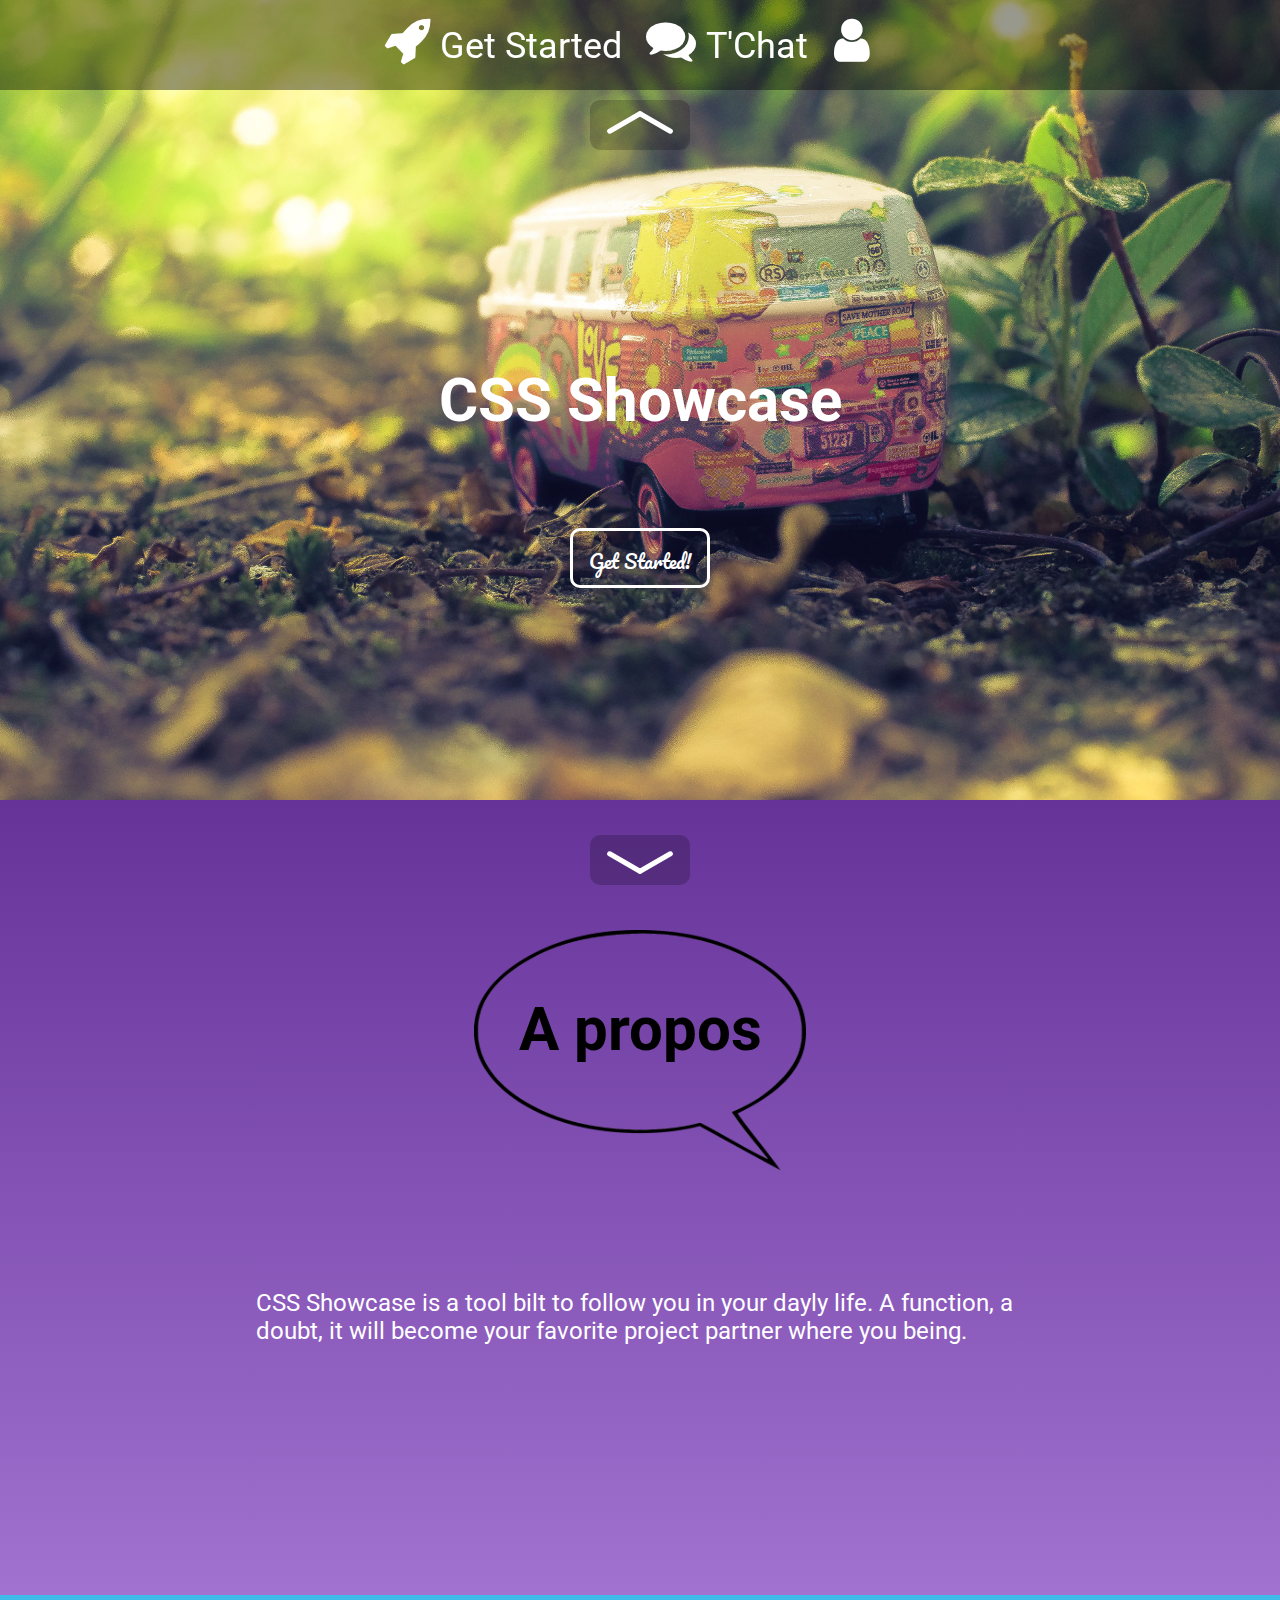
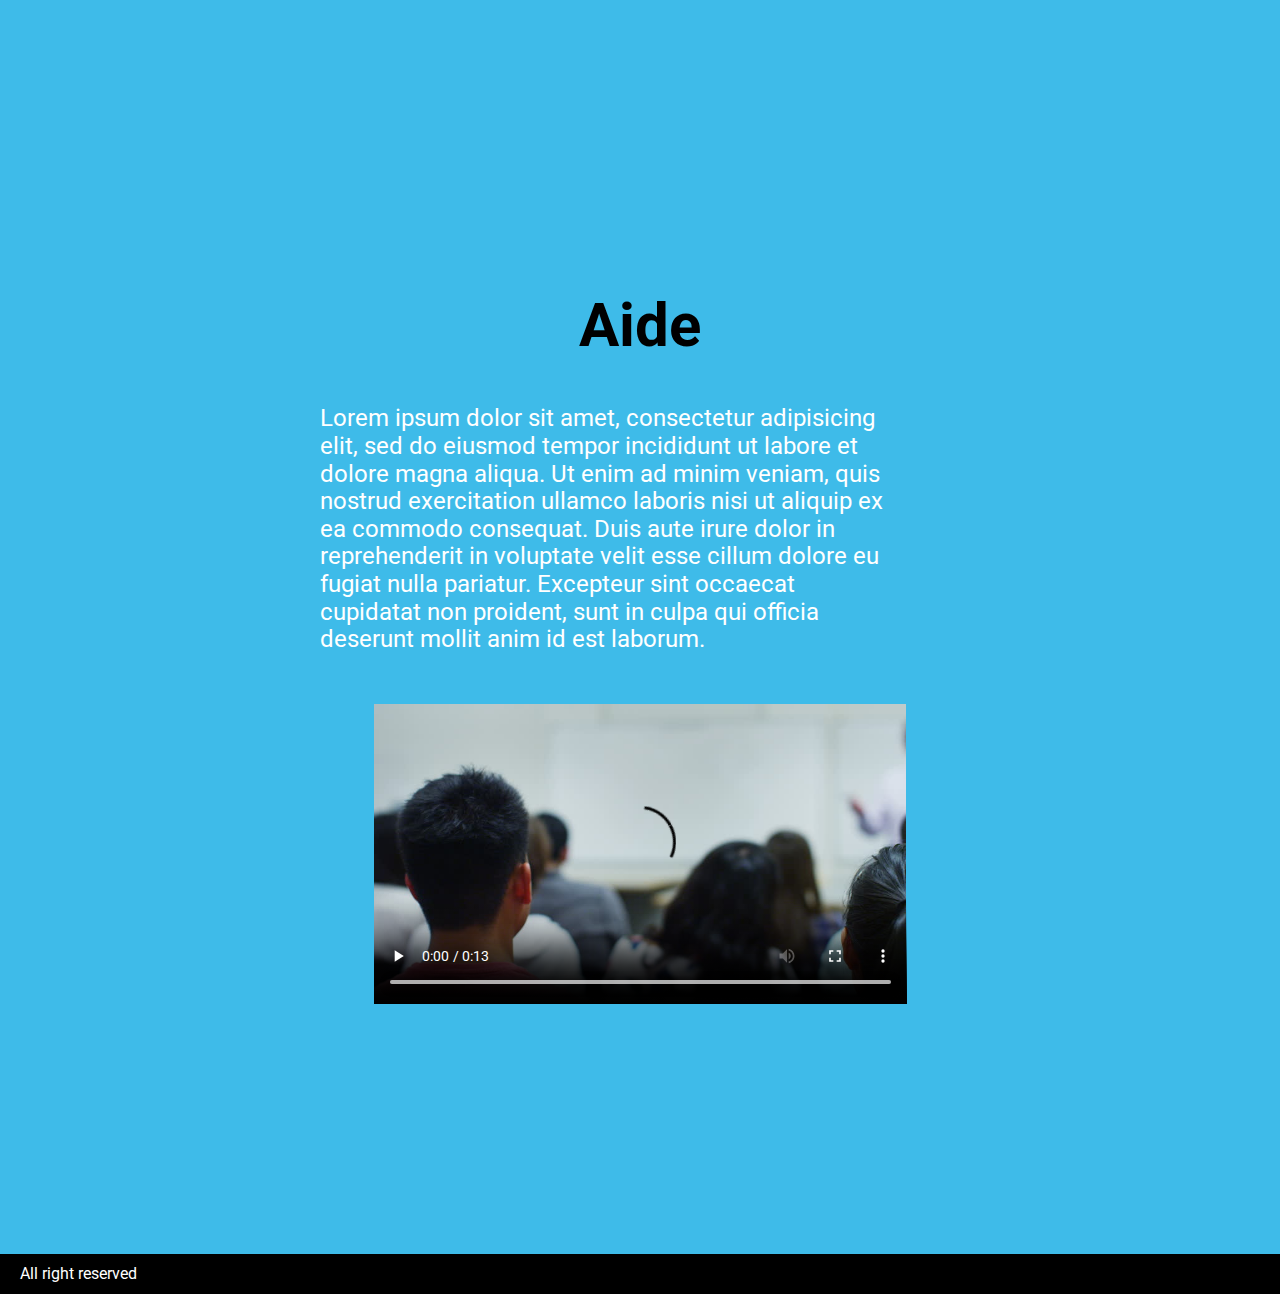
<file: index.html>
<!DOCTYPE html>
<html>
	<head>
		<meta charset="utf-8">
		<meta name="description" content="Free CSS database">
		<meta name="keywords" content="CSS">
		<meta name="author" content="Pierre Laloy">
		<meta name="author" content="Nicolas Kerkar">

		<link rel="stylesheet" href="css/font-awesome.min.css">
		<link rel="stylesheet" type="text/css" href="css/normalize.css">
		<link rel="stylesheet" href="css/commun.css">
		<link rel="stylesheet" type="text/css" href="css/index-style.css">

		<link rel="icon" href="http://www.scottace.com/img/css3-icon.png">
		<title>CSS ShowCase</title>
	</head>

	<body>
		<!-- HEADER -->
		<header class="header" id="header--label">
		  <h1 class="header--title">CSS Showcase</h1>
		  <a class="header--button" href="html/doc.html">Get Started!</a>
		</header>

		<!-- ARTICLE ABOUT -->
		<article class="about" id="about--label">
			<div class="about--title-contener">
				<h2 class="about--title-contener--title">A propos</h2>
			</div>
  			<p class="about--description">CSS Showcase is a tool bilt to follow you in your dayly life. A function, a doubt, it will become your favorite project partner where you being.</p>
		</article>

		<!-- ARTICLE HOWTOUSE -->
		<article class="howToUse" id="howToUse--label">
			<h2 class="howToUse--title">Aide</h2>
			<div class="howToUse--contener-description">
				<p class="howToUse--contener-description--p">Lorem ipsum dolor sit amet, consectetur adipisicing elit, sed do eiusmod tempor incididunt ut labore et dolore magna aliqua. Ut enim ad minim veniam, quis nostrud exercitation ullamco laboris nisi ut aliquip ex ea commodo consequat. Duis aute irure dolor in reprehenderit in voluptate velit esse cillum dolore eu fugiat nulla pariatur. Excepteur sint occaecat cupidatat non proident, sunt in culpa qui officia deserunt mollit anim id est laborum.</p>
			</div>
			<div class="howToUse--contener-video">
	          <video controls src="/resources/howtouse.mp4" class="howToUse--contener-video--video" poster="/resources/howtouse.jpg"></video>
	        </div>

		</article>

		<!-- NAV -->
		<nav class="nav">

		  <ul>
			<li id="listGetStarted"><a href="#header--label"><i class="fa fa-rocket" aria-hidden="true"></i>Get Started</a></li>
			<li id="listAPropos"><a href="#about--label"><i class="fa fa-info" aria-hidden="true"></i>A propos</a></li>
			<li id="listAide"><a href="#howToUse--label"><i class="fa fa-question" aria-hidden="true"></i>Aide</a></li>
			<li id="listChat"><a href="html/tchat.html"><i class="fa fa-comments" aria-hidden="true"></i>T'Chat</a></li>
			<li id="user-indicator"><i class="fa fa-user" aria-hidden="true"></i></li>
			<li class="be-log" id="be-log--father"><i class="fa fa-user" aria-hidden="true"></i><span id="be-log--username">UserName</span>
				<ul>
					<li id="logout" class="be-log"><i class="fa fa-sign-out" aria-hidden="true"></i>Logout</li>
				</ul>
			</li>
		  </ul>
		</nav>

		<!-- SCROLL INDICATOR -->
		<div class="scroll-indicator scroll-indicator--top"></div>
		<div class="scroll-indicator scroll-indicator--bottom"></div>

		<!-- LOGIN CONTENER -->
		<div class="login">
			<h1 class="login--title">Login</h1>
			<form action="htbin/login.py" method="post">
				<input class="login--field" id="username" type="text" name="username" value="" placeholder="Username">
				<input class="login--field" id="password" type="password" name="userpwd" value="" placeholder="Passeword">
				<div id="login-capsLock-indicator" class="login--capsLock-hidden"><img src="../resources/capslock.png" alt="CapsLock"></div>

				<div class="login--contener-buttons">
					<input class="login--button login--contener-buttons--login" type="submit" name="button" value="Login">
					<button class="login--button login--contener-buttons--register" onclick="self.location.href='html/register.html'" type="button">Register</button>
				</div>
				<div class="login--exit"><span></span></div>
			</form>
			<a class="login--help" href="#">Lost your password?</a>
		</div>

		<!-- FOOTER -->
		<footer class="footer">
			<p>All right reserved</p>
		</footer>

		<!-- LOGIN INDICATOR -->
		<div id="LoginIndicator">Ici</div>

		<script type="text/javascript" src="js/scroll-indicator.js"></script>
		<script type="text/javascript" src="js/capsLock.js"></script>
		<script type="text/javascript" src="js/login.js"></script>
		<script type="text/javascript" src="js/ajaxLog.js"></script>
		<script type="text/javascript" src="js/logout.js"></script>
	</body>
</html>
</file>
<file: css/commun.css>
/* VARIABLE */
</file>
<file: css/index-style.css>
/* IMPORT FONT-FAMILY*/
@import url("https://fonts.googleapis.com/css?family=Pacifico");
@import url("https://fonts.googleapis.com/css?family=Roboto:400,400i,700");
/* VARIABLES */
/* BILSE */
#header--balise {
  position: absolute;
  top: 0; }

#about--balise {
  position: absolute;
  top: 100vh; }

#howToUse--balise {
  position: absolute;
  top: 200vh; }

/* STYLE */
.header {
  position: absolute;
  top: 0;
  width: 100%;
  height: 100vh;
  background-image: url("../resources/index-header.jpg");
  background-position: center;
  background-size: cover;
  background-repeat: no-repeat; }
  .header--title {
    color: white;
    position: absolute;
    top: 50vh;
    width: 100%;
    -webkit-transform: translateY(-50%);
    -ms-transform: translateY(-50%);
    transform: translateY(-50%);
    text-align: center;
    font-family: Roboto,sans-serif;
    font-size: 60px;
    font-weight: bold; }
  .header--button {
    position: absolute;
    top: 50vh;
    left: 50%;
    -webkit-transform: translate(-50%, -50%);
    -ms-transform: translate(-50%, -50%);
    transform: translate(-50%, -50%);
    width: 140px;
    height: 60px;
    margin-top: 10%;
    transition: all .3s;
    -webkit-transform: translateX(-50%) scale(1);
    -ms-transform: translateX(-50%) scale(1);
    transform: translateX(-50%) scale(1);
    text-decoration: none;
    line-height: 60px;
    text-align: center;
    color: white;
    border: 3px solid white;
    border-radius: 10px;
    font-family: Pacifico, sans-serif;
    font-size: 1.2em; }
    .header--button:hover {
      -webkit-transform: translateX(-50%) scale(1.2);
      -ms-transform: translateX(-50%) scale(1.2);
      transform: translateX(-50%) scale(1.2);
      color: #a172d0;
      background-color: white; }

.scroll-indicator {
  position: fixed;
  width: 100px;
  height: 50px;
  left: 50%;
  -webkit-transform: translateX(-50%);
  -ms-transform: translateX(-50%);
  transform: translateX(-50%);
  background-color: rgba(0, 0, 0, 0.2);
  border-radius: 10px;
  z-index: 2; }
  .scroll-indicator:before {
    position: absolute;
    content: '';
    height: 5px;
    width: 40px;
    background: white;
    top: 50%;
    left: 50%;
    border-radius: 3px 3px 3px 3px;
    -webkit-transform: translateX(-88%) rotate(30deg);
    -ms-transform: translateX(-88%) rotate(30deg);
    transform: translateX(-88%) rotate(30deg); }
  .scroll-indicator:after {
    position: absolute;
    content: '';
    height: 5px;
    width: 40px;
    background: white;
    top: 50%;
    right: 50%;
    border-radius: 3px 3px 3px 3px;
    -webkit-transform: translateX(88%) rotate(-30deg);
    -ms-transform: translateX(88%) rotate(-30deg);
    transform: translateX(88%) rotate(-30deg); }
  .scroll-indicator--top {
    display: block;
    top: 70px;
    -webkit-transform: translate(-50%) rotate(180deg);
    -ms-transform: translate(-50%) rotate(180deg);
    transform: translate(-50%) rotate(180deg); }
  .scroll-indicator--bottom {
    display: block;
    bottom: 10px; }
  .scroll-indicator--disabled {
    display: none; }

.nav {
  position: fixed;
  top: 0;
  display: block;
  width: 100%;
  height: 60px;
  text-align: right;
  background-color: rgba(0, 0, 0, 0.4);
  padding-right: 5%; }
  .nav ul {
    height: 100%;
    margin: 0;
    line-height: 60px; }
    .nav ul li {
      list-style: none;
      display: inline-block;
      text-align: center;
      overflow: hidden;
      color: white;
      height: 100%; }
      .nav ul li a {
        padding-right: 10px;
        display: block;
        position: relative;
        top: 50%;
        -webkit-transform: translateY(-50%);
        -ms-transform: translateY(-50%);
        transform: translateY(-50%);
        line-height: auto;
        text-decoration: none;
        color: inherit;
        font-size: 18px;
        font-family: Roboto, sans-serif; }
      .nav ul li .fa {
        padding: 0 10px 0 10px;
        font-size: 25px;
        color: inherit; }
      .nav ul li:hover {
        background-color: rgba(255, 255, 255, 0.7);
        color: black; }

#user-indicator {
  display: inline-block;
  width: 60px;
  cursor: pointer; }
  #user-indicator .fa {
    margin: 0;
    display: block;
    position: relative;
    top: 15px;
    color: inherit; }

.be-log {
  width: auto;
  font-size: 18px;
  text-decoration: none;
  color: white;
  font-family: Roboto, sans-serif;
  padding: 0 10px 0 0;
  cursor: pointer; }
  .be-log ul {
    position: absolute;
    display: none;
    padding: 0; }
  .be-log:hover ul {
    display: block;
    height: inherit;
    width: inherit; }
    .be-log:hover ul li {
      background-color: rgba(0, 0, 0, 0.4); }
      .be-log:hover ul li:hover {
        background-color: rgba(255, 255, 255, 0.7);
        color: black; }

#be-log--father {
  display: none; }

#logout {
  display: none; }

.about {
  position: absolute;
  top: 100vh;
  display: -webkit-flex;
  display: -ms-flexbox;
  display: flex;
  -webkit-flex-direction: row;
  -ms-flex-direction: row;
  flex-direction: row;
  width: 100%;
  height: 100vh;
  background: linear-gradient(#639, #a172d0);
  -webkit-flex-wrap: wrap;
  -ms-flex-wrap: wrap;
  flex-wrap: wrap; }
  .about--title-contener {
    -webkit-align-items: center;
    -ms-flex-align: center;
    align-items: center;
    width: 50%;
    height: 100%;
    text-align: center; }
    .about--title-contener--title {
      position: relative;
      margin: 0;
      color: black;
      font-family: Roboto, sans-serif;
      font-size: 60px;
      width: 80%;
      height: 240px;
      top: 45%;
      -webkit-transform: translateY(-50%);
      -ms-transform: translateY(-50%);
      transform: translateY(-50%);
      margin: 0 auto;
      padding-top: 65px;
      background-image: url("../resources/about-img.png");
      background-repeat: no-repeat;
      background-position: center;
      background-size: contain; }
  .about--description {
    width: 50%;
    text-align: left;
    padding-right: 15%;
    margin: auto;
    color: white;
    font-family: Roboto, sans-serif;
    font-size: 24px;
    min-width: 300px; }

.howToUse {
  position: absolute;
  top: 200vh;
  display: -webkit-inline-flex;
  display: -ms-inline-flexbox;
  display: inline-flex;
  width: 100%;
  height: 100vh;
  -webkit-flex-wrap: wrap;
  -ms-flex-wrap: wrap;
  flex-wrap: wrap;
  -webkit-align-content: center;
  -ms-flex-line-pack: center;
  align-content: center;
  background-color: #3ebbe9; }
  .howToUse--title {
    width: 50%;
    min-width: 300px;
    text-align: center;
    padding: 2% 0;
    margin: 20px auto;
    color: black;
    font-family: Roboto, sans-serif;
    font-size: 60px;
    font-weight: bold; }
  .howToUse--contener-description {
    margin-bottom: 50px; }
    .howToUse--contener-description--p {
      width: 50%;
      text-align: left;
      padding-right: 5%;
      margin: auto;
      color: white;
      font-family: Roboto, sans-serif;
      font-size: 24px;
      min-width: 300px; }
  .howToUse--contener-video {
    height: 300px;
    margin: 0 auto; }
    .howToUse--contener-video--video {
      height: 100%;
      width: auto; }

#login-capsLock-indicator {
  position: absolute;
  top: 185px;
  right: 20px;
  height: 25px;
  width: 20px; }
  #login-capsLock-indicator img {
    height: 100%;
    width: auto;
    -webkit-filter: brightness(0.5);
    filter: brightness(0.5); }

.login {
  display: none;
  position: fixed;
  top: 50%;
  left: 50%;
  width: 300px;
  height: 350px;
  -webkit-transform: translate(-50%, -50%) scale(1);
  -ms-transform: translate(-50%, -50%) scale(1);
  transform: translate(-50%, -50%) scale(1);
  background-color: white;
  padding: 15px;
  border-radius: 10px;
  text-align: center;
  box-shadow: 3px 3px 4px 2px rgba(0, 0, 0, 0.2); }
  .login--title {
    position: relative;
    height: 100px;
    line-height: 100px;
    font-size: 300%;
    color: #28a5d2;
    font-family: Roboto, sans-serif;
    font-weight: bold;
    text-align: center;
    border-radius: 10px;
    margin-bottom: 15px; }
  .login--field {
    position: relative;
    display: block;
    width: 100%;
    height: 40px;
    top: 0;
    margin: 3% 0; }
  .login #username {
    background-image: url("http://cssdeck.com/uploads/media/items/8/8bcLQqF.png");
    background-repeat: no-repeat;
    background-position-x: 1%;
    background-position-y: -5%;
    padding-left: 30px; }
  .login #password {
    background-image: url("http://cssdeck.com/uploads/media/items/8/8bcLQqF.png");
    background-repeat: no-repeat;
    background-position-x: 1%;
    background-position-y: 46%;
    padding-left: 30px;
    padding-right: 30px; }
  .login--capsLock-visible {
    display: block; }
  .login--capsLock-hidden {
    display: none; }
  .login--button {
    width: 100px;
    height: 50px;
    background-color: #28a5d2;
    border: none;
    color: white;
    font-family: Pacifico, sans-serif;
    font-size: 1.3em;
    border-radius: 10px;
    overflow: hidden;
    cursor: pointer; }
  .login--contener-buttons {
    position: relative;
    display: inline-block;
    top: 10px;
    width: 100%;
    word-spacing: 30px;
    text-align: center; }
    .login--contener-buttons--login {
      cursor: pointer; }
    .login--contener-buttons--register {
      text-decoration: none; }
  .login--help {
    position: relative;
    top: 30px;
    text-align: center; }
  .login--exit {
    position: absolute;
    display: block;
    top: 10px;
    right: 15px;
    font-size: 36px;
    cursor: pointer; }
    .login--exit span {
      display: block;
      height: 30px;
      width: 30px; }
      .login--exit span:before {
        position: absolute;
        content: '';
        height: 4px;
        width: 30px;
        background: red;
        top: 50%;
        left: 50%;
        -webkit-transform: translateX(-50%) rotate(45deg);
        -ms-transform: translateX(-50%) rotate(45deg);
        transform: translateX(-50%) rotate(45deg); }
      .login--exit span:after {
        position: absolute;
        content: '';
        height: 4px;
        width: 30px;
        background: red;
        top: 50%;
        right: 50%;
        -webkit-transform: translateX(50%) rotate(-45deg);
        -ms-transform: translateX(50%) rotate(-45deg);
        transform: translateX(50%) rotate(-45deg); }

.footer {
  position: absolute;
  width: 100%;
  height: 50px;
  top: 300vh;
  background-color: black;
  padding-left: 20px; }
  .footer p {
    font-family: Roboto, sans-serif;
    color: white;
    margin: 0;
    line-height: 50px; }

#LoginIndicator {
  position: fixed;
  top: 90px;
  left: -100%;
  height: 100px;
  padding: 0 20px;
  transition: all 0.3s;
  text-align: center;
  color: #FFF;
  background-color: #28a5d2;
  box-shadow: 2px 2px 2px 1px rgba(0, 0, 0, 0.4);
  font-size: 20px;
  line-height: 100px; }

@media screen and (max-width: 1280px) {
  .header {
    position: relative;
    top: 0;
    box-sizing: padding-box;
    padding: 250px 0;
    height: 800px; }
    .header--title {
      position: relative;
      top: 50%;
      left: 50%;
      -webkit-transform: translate(-50%, -50%);
      -ms-transform: translate(-50%, -50%);
      transform: translate(-50%, -50%); }
    .header--button {
      position: absolute;
      top: 50%; }
  .about {
    position: relative;
    top: 0;
    box-sizing: padding-box;
    padding: 250px 0;
    height: auto;
    -webkit-flex-direction: column;
    -ms-flex-direction: column;
    flex-direction: column; }
    .about--title-contener {
      height: 50%;
      width: 100%; }
    .about--description {
      width: 100%;
      padding: 0 20%; }
  .howToUse {
    position: relative;
    top: 0;
    box-sizing: padding-box;
    padding: 250px 0;
    height: auto; }
  .footer {
    position: relative;
    top: 0px;
    height: 40px; }
    .footer p {
      margin: 0;
      padding: 0;
      line-height: 40px; }
  .login {
    position: fixed;
    margin: 0;
    top: 50vh;
    left: 50vw;
    -webkit-transform: scale(2.2) translate(-25%, -22%);
    -ms-transform: scale(2.2) translate(-25%, -22%);
    transform: scale(2.2) translate(-25%, -22%); }
  .nav {
    height: 90px;
    text-align: center; }
    .nav ul li a {
      font-size: 36px; }
    .nav ul li .fa {
      font-size: 50px; }
  #listAPropos {
    display: none; }
  #listAide {
    display: none; }
  .be-log {
    padding: 13px 10px 0 0;
    font-size: 36px; }
    .be-log:hover ul {
      top: 90px; }
  .scroll-indicator--top {
    top: 100px; }
  .scroll-indicator--bottom {
    bottom: 15px; } }
</file>
